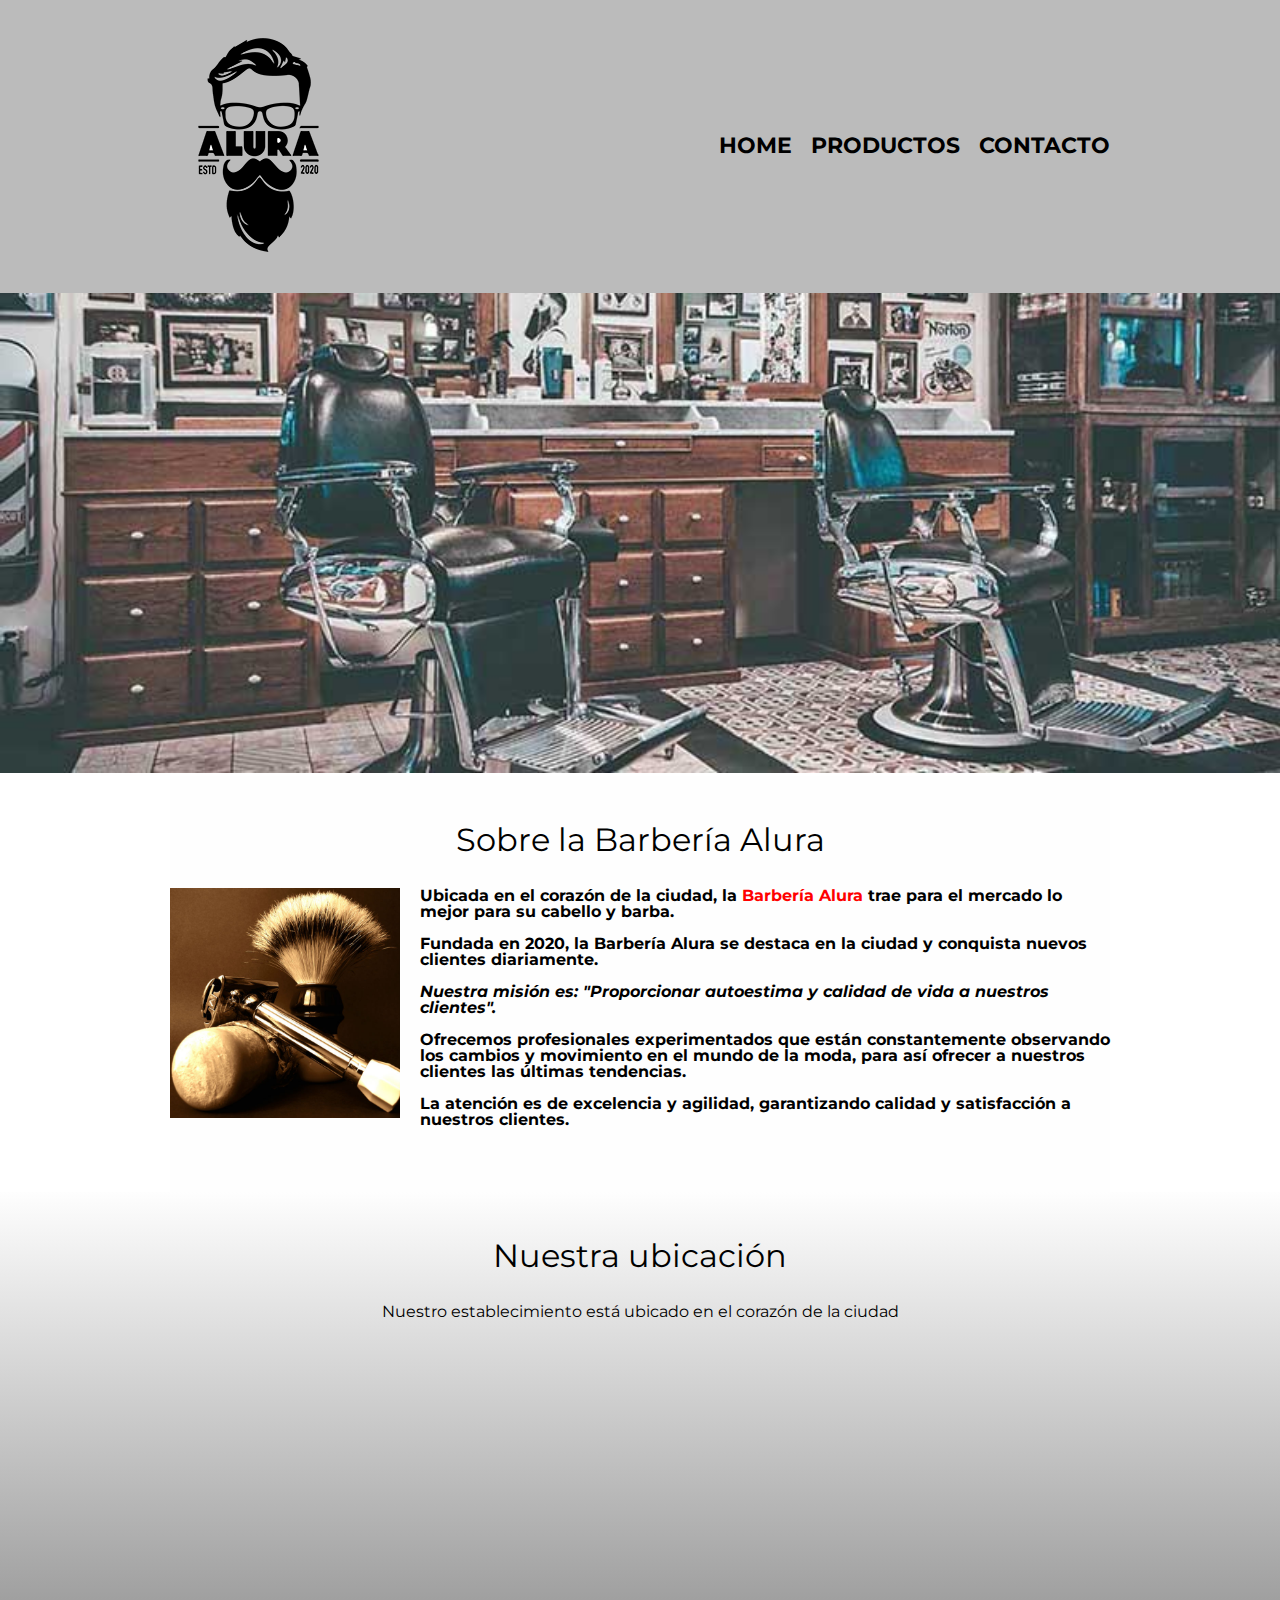
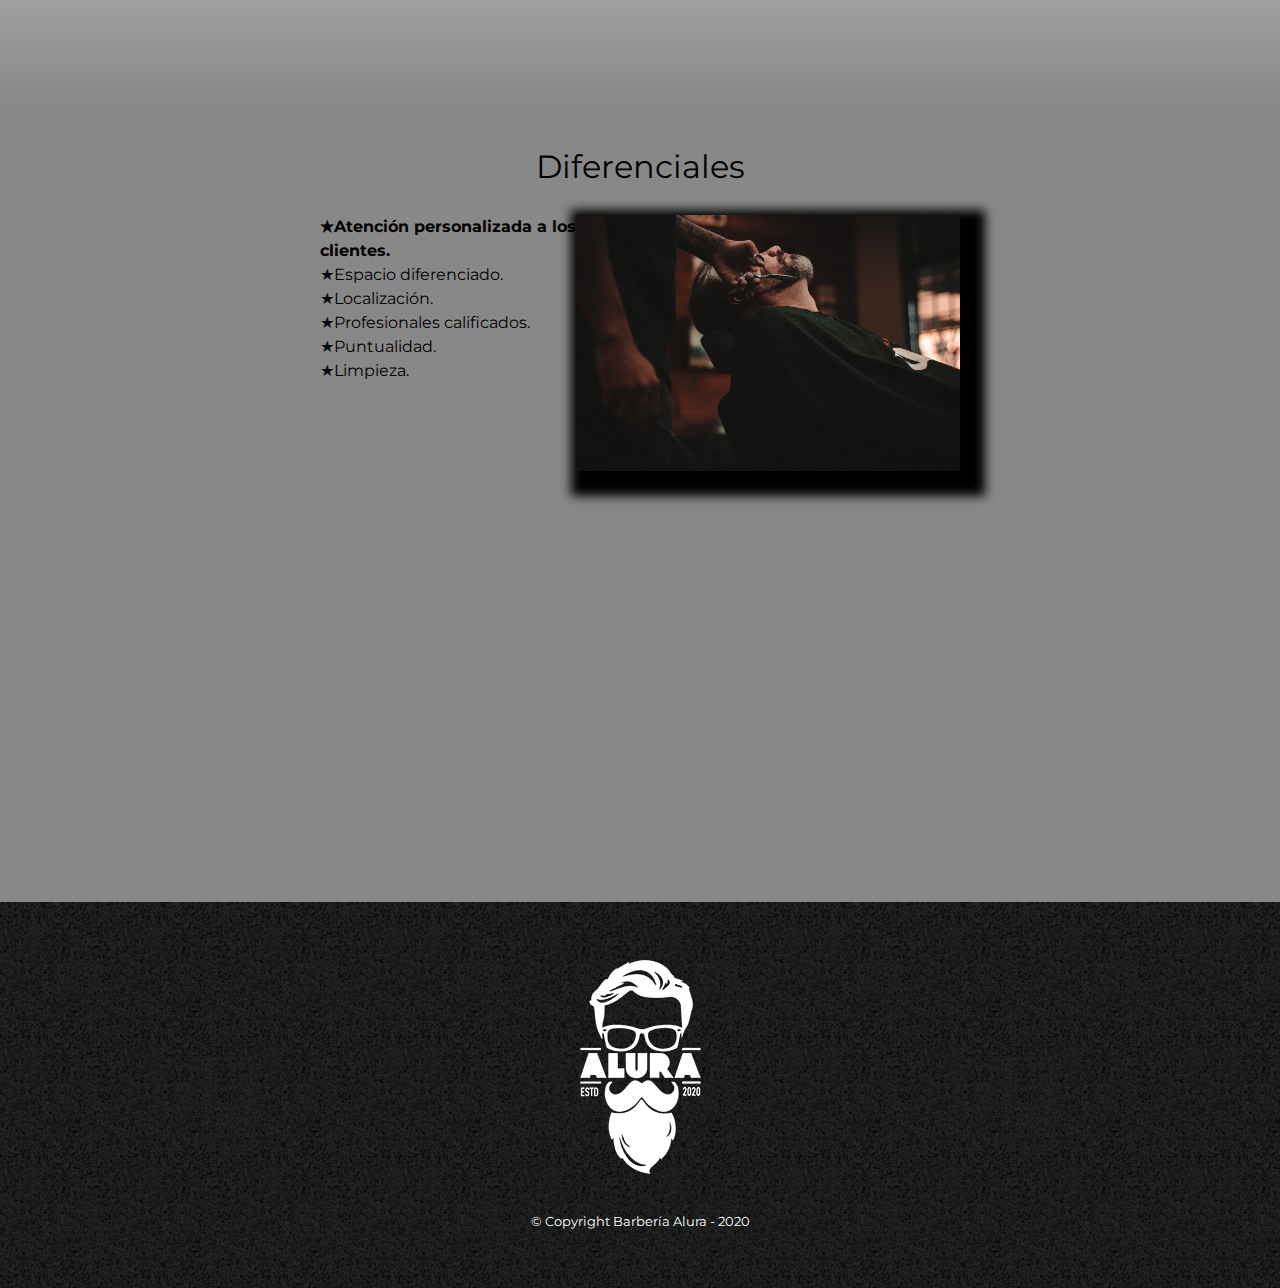
<file: index.html>
<!DOCTYPE html>

<html lang="es">
    <head>
        <meta charset="UTF-8">
        <meta name="viewport" content="width=device-width">
        <title>Barbería Alura</title>
        <link rel="stylesheet" href="reset.css">
        <link rel="stylesheet" href="style.css">
        <link rel="preconnect" href="https://fonts.googleapis.com"><link rel="preconnect" href="https://fonts.gstatic.com" crossorigin><link href="https://fonts.googleapis.com/css2?family=Dancing+Script:wght@700&family=EB+Garamond&family=Josefin+Sans:ital,wght@1,100&family=La+Belle+Aurore&family=Lobster&family=Lobster+Two:ital,wght@1,700&family=Montserrat:wght@300&family=Unbounded:wght@200&display=swap" rel="stylesheet">

    </head>
<!-- prueba de edicion otro usuario(Ana) -->
<!-- espero que funcione -->
    <body>
        
            <header>
                <div class ="caja">
                    <h1><img src="imagenes/logo.png"></h1>
                        <nav>
                            <ul>
                                <li><a href="index.html">Home</a></li>
                                <li><a href="productos.html">Productos</a></li>
                                <li><a href="contacto.html">Contacto</a></li>
                            </ul>
                        </nav>
                </div>
            </header>
        

        <img class="banner" src="banner/banner.jpg">

        <main>

            <section class="principal">

                <h2 class="titulo-principal"> Sobre la Barbería Alura</h2>

                <img class="utensillos" src="imagenes/utensilios.jpg" alt="Utensillos de un barbero">

                <p class="parrafo">Ubicada en el corazón de la ciudad, la <strong>Barbería Alura</strong> trae para el mercado lo mejor para su cabello y barba.<br><br>Fundada en 2020, la Barbería Alura se destaca en la ciudad y conquista nuevos clientes diariamente.</p>
    
                <p id="mision"><em>Nuestra misión es:<strong> "Proporcionar autoestima y calidad de vida a nuestros clientes".</strong></em></p>
    
                <p class="parrafo">Ofrecemos profesionales experimentados que están constantemente observando los cambios y movimiento  en el mundo de la moda, para así ofrecer a nuestros clientes las últimas tendencias. <br><br>La atención es de excelencia y agilidad, garantizando calidad y satisfacción a nuestros clientes.</p>

            </section>

            <section class="mapa">
                <h3 class="titulo-principal">Nuestra ubicación</h3>
                <p>Nuestro establecimiento está ubicado en el corazón de la ciudad</p>
                
                <div class="mapa-contenido">
                    <iframe src="https://www.google.com/maps/embed?pb=!1m18!1m12!1m3!1d3656.449977466507!2d-46.63452058497737!3d-23.588189868468845!2m3!1f0!2f0!3f0!3m2!1i1024!2i768!4f13.1!3m3!1m2!1s0x94ce5a2b2ed7f3a1%3A0xab35da2f5ca62674!2sCaelum%20-%20Education%20and%20Innovation!5e0!3m2!1ses-419!2sar!4v1672969354371!5m2!1ses-419!2sar" width="100%" height="300" style="border:0;" allowfullscreen="" loading="lazy" referrerpolicy="no-referrer-when-downgrade"></iframe>
                </div>

            </section>

            <section class="diferenciales">

             <h3 class="titulo-principal">Diferenciales</h3>

                <div class="contenido-diferenciales">
                    <ul class="lista-diferenciales">
                         <li class="items">Atención personalizada a los clientes.</li>
                         <li class="items">Espacio diferenciado.</li>
                         <li class="items">Localización.</li>
                         <li class="items">Profesionales calificados.</li>
                         <li class="items">Puntualidad.</li>
                         <li class="items">Limpieza.</li>
                    </ul><img src="diferenciales/diferenciales.jpg" class = "imagen-diferenciales">
                </div>

                <div class="video">

                     <iframe width="100%"auto height="315" src="https://www.youtube.com/embed/wcVVXUV0YUY" title="YouTube video player" frameborder="0" allow="accelerometer; autoplay; clipboard-write; encrypted-media; gyroscope; picture-in-picture; web-share" allowfullscreen></iframe>
                </div>

            </section>
        </main>

        <footer>
            <img src="imagenes/logo-blanco.png">
            <p class="copyright">&copy Copyright Barbería Alura - 2020</p>
        </footer>


    </body>
    
</html>
</file>
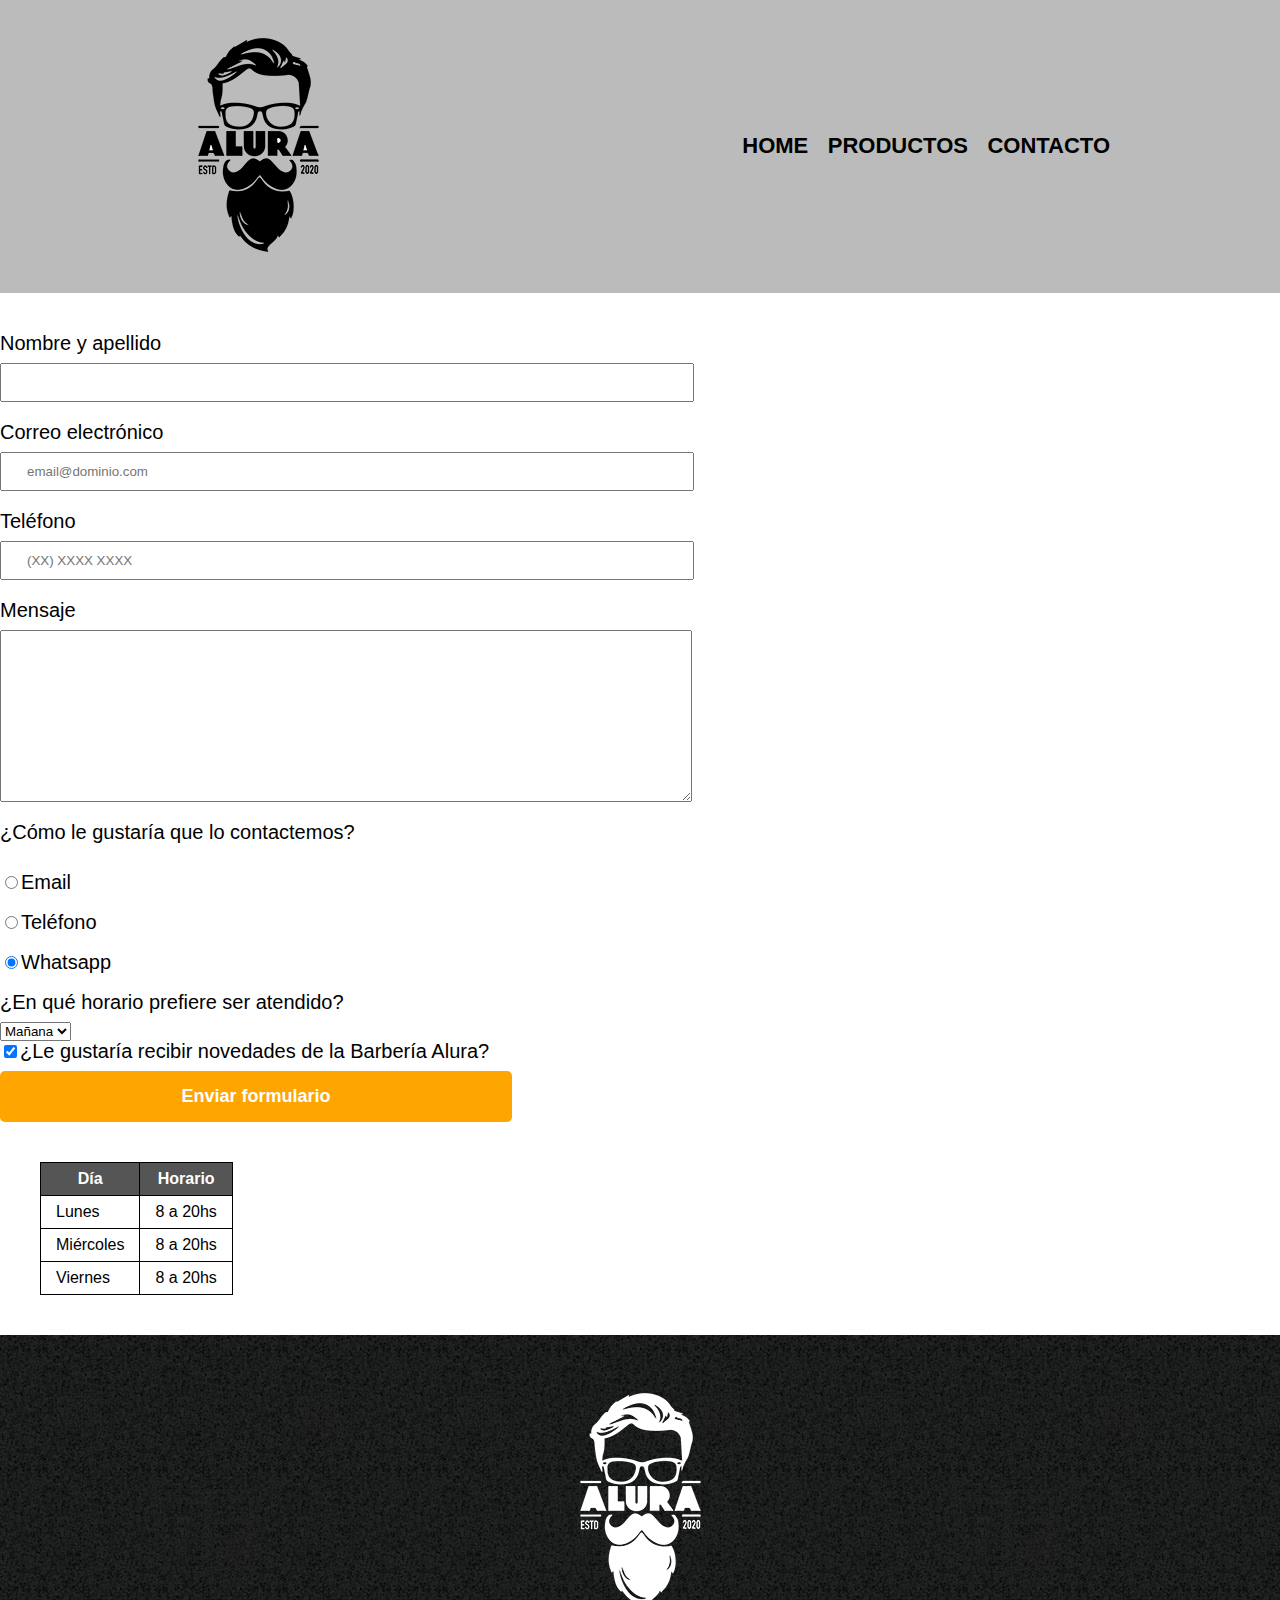
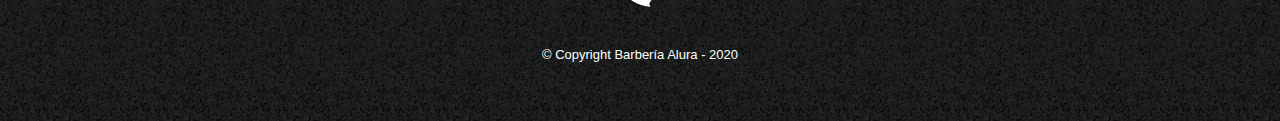
<file: contacto.html>
<!DOCTYPE html>

<html>
    <head>
        <meta charset="UTF-8">
        <title>Contacto - Barbería Alura</title>
        <link rel="stylesheet" href="reset.css">
        <link rel="stylesheet" href="style.css">
    </head>

    <body>
        <header>
            <div class ="caja">
                <h1><img src="imagenes/logo.png" alt="Logo de la Barbería Alura"></h1>
                    <nav>
                        <ul>
                            <li><a href="index.html">Home</a></li>
                            <li><a href="productos.html">Productos</a></li>
                            <li><a href="contacto.html">Contacto</a></li>
                        </ul>
                    </nav>
            </div>
        </header>

        <main>
            <form>
               
                <label for="nombreApellido">Nombre y apellido</label>
                <input type="text" id="nombreApellido" class="input-padron" required>

                <label for="correoElectronico">Correo electrónico</label>
                <input type="email" id="correoElectronico" class="input-padron" required placeholder="email@dominio.com">

                <label for="telefono">Teléfono</label>
                <input type="tel" id="telefono" class="input-padron" required placeholder="(XX) XXXX XXXX">

                <label for="mensaje">Mensaje</label>
                <textarea cols="70" rows="10" id="mensaje" class="input-padron" required></textarea>

                <fieldset>
                    <legend>¿Cómo le gustaría que lo contactemos?</legend>

                    <label class="checkbox" for="radio-email"><input type="radio" name="contacto" value="email" id="radio-email">Email</label>

                    <label class="checkbox" for="radio-telefono"><input type="radio" name="contacto" value="telefono" id="radio-telefono">Teléfono</label>

                    <label class="checkbox" for="radio-whatsapp"><input type="radio" name="contacto" value="whatsapp" id="radio-whatsapp" checked>Whatsapp</label>
                </fieldset>    

                <fieldset>
                    <legend>¿En qué horario prefiere ser atendido?</legend>
                        <select>
                            <option>Mañana</option>
                            <option>Tarde</option>
                            <option>Noche</option>
                        </select>
                </fieldset>

                    <label><input type="checkbox" checked>¿Le gustaría recibir novedades de la Barbería Alura?</label>
                    <input type="submit" value="Enviar formulario" class="enviar">
            </form>

            <table>
                <thead>
                     <tr>
                         <th>Día</th>
                         <th>Horario</th>
                     </tr>
                </thead>

                <tboby>
                    <tr>
                         <td>Lunes</td>
                         <td>8 a 20hs</td>
                    </tr>

                    <tr>
                         <td>Miércoles</td>
                         <td>8 a 20hs</td>
                    </tr>

                    <tr>
                        <td>Viernes</td>
                        <td>8 a 20hs</td>
                    </tr>
                </tboby>

            </table>

        </main>

        <footer>
            <img src="imagenes/logo-blanco.png" alt="Logo de la Barbería Alura">
            <p class="copyright">&copy Copyright Barbería Alura - 2020</p>
        </footer>
    </body>
</html>
</file>
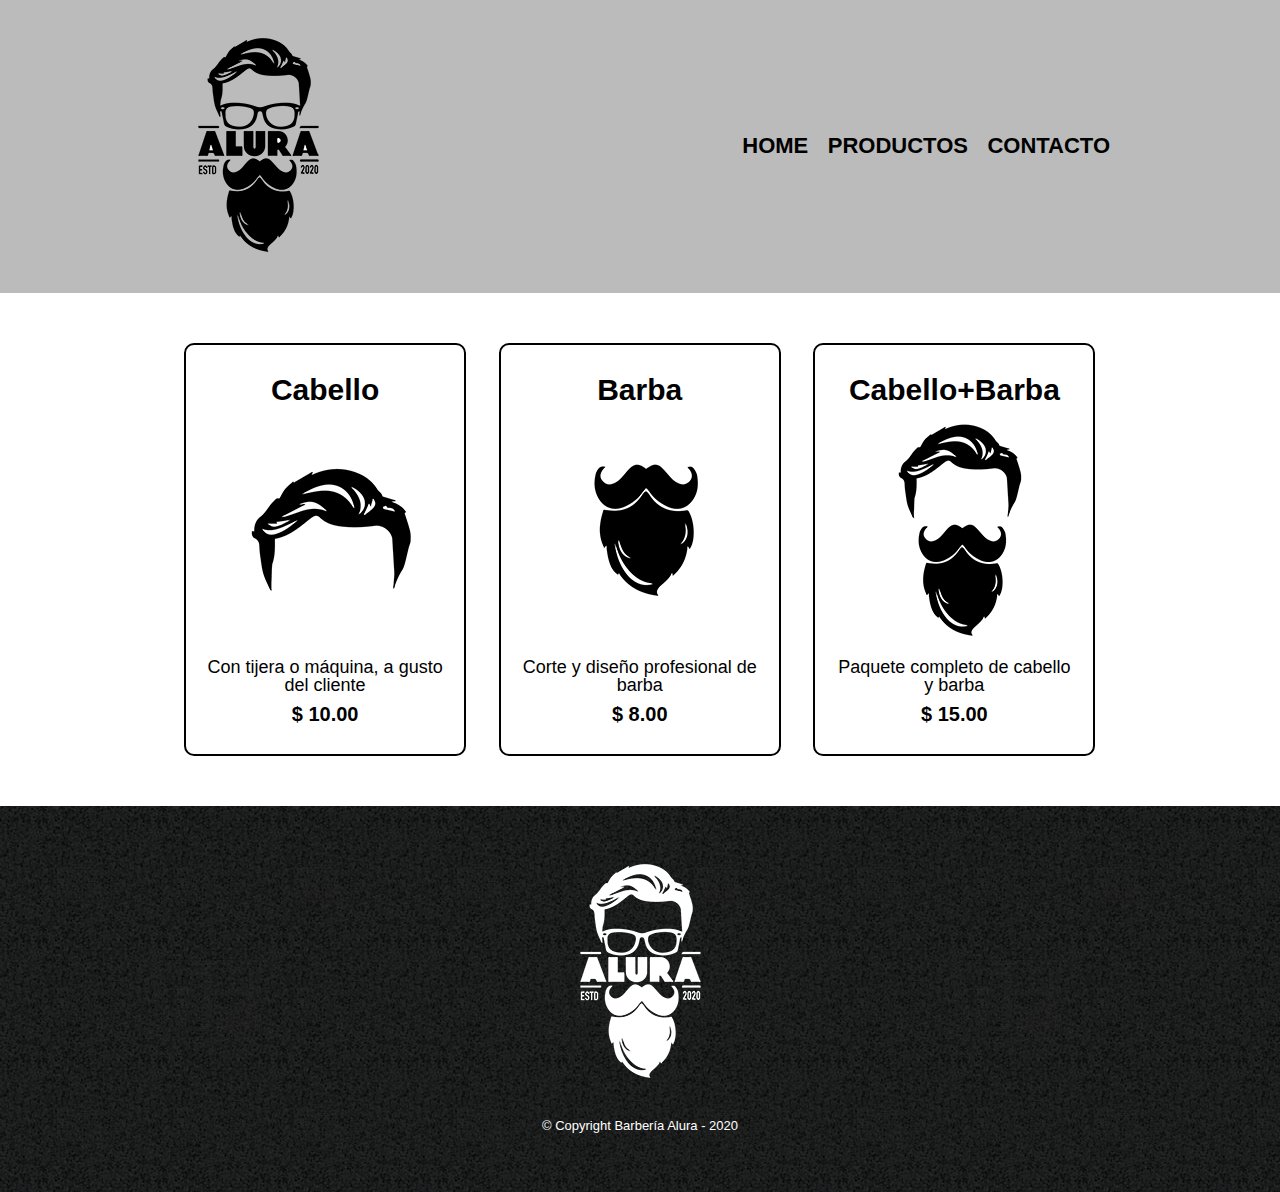
<file: productos.html>
<!DOCTYPE html>

<html>
    <head>
        <meta charset="UTF-8">
        <title>Productos - Barbería Alura</title>
        <link rel="stylesheet" href="reset.css">
        <link rel="stylesheet" href="style.css">
    </head>

    <body>
        <header>
            <div class ="caja">
                <h1><img src="imagenes/logo.png"></h1>
                    <nav>
                        <ul>
                            <li><a href="index.html">Home</a></li>
                            <li><a href="productos.html">Productos</a></li>
                            <li><a href="contacto.html">Contacto</a></li>
                        </ul>
                    </nav>
            </div>
        </header>

        <main>
            <ul class="productos">
                <li>
                    <h2>Cabello</h2>
                    <img src="imagenes/cabello.jpg">
                    <p class="productoDescripcion">Con tijera o máquina, a gusto del cliente</p>
                    <p class="productoPrecio">$ 10.00</p>
                </li>
                <li>
                    <h2>Barba</h2>
                    <img src="imagenes/barba.jpg">
                    <p class="productoDescripcion">Corte y diseño profesional de barba</p>
                    <p class="productoPrecio">$ 8.00</p>
                </li>
                <li>
                    <h2>Cabello+Barba</h2>
                    <img src="imagenes/cabello+barba.jpg">
                    <p class="productoDescripcion">Paquete completo de cabello y barba</p>
                    <p class="productoPrecio">$ 15.00</p>
                </li>
            </ul>
        </main>

        <footer>
            <img src="imagenes/logo-blanco.png">
            <p class="copyright">&copy Copyright Barbería Alura - 2020</p>
        </footer>
    </body>
</html>
</file>
<file: style.css>
body {
    font-family: 'Montserrat', sans-serif;
}

header{
    background-color: #BBBBBB;
    padding: 20px 0;
    
}

.caja{
    width: 940px;
    position: relative;
    margin: 0 auto;
}
nav{
    position:absolute;
    top:115px;
    right: 0;
}
nav li{
    display: inline;
    margin: 0 0 0 15px;
}

nav a{
    text-transform: uppercase;
    color: black;
    font-weight: bold;
    font-size: 22px;
    text-decoration: none;
}

nav a:hover{
    color: #c78c19;
    text-decoration: underline;
}

.productos{
    width: 940px;
    margin: 0 auto;
    padding:50px
}
.productos li{
    display: inline-block;
    text-align: center;
    width: 30%;
    vertical-align: top;
    margin: 0 1.5%;
    padding: 30px 20px;
    box-sizing: border-box;
    border: 2px solid black;
    border-radius:  10px;
}

.productos li:hover{
   border-color: #c78c19;
}

.productos li:active{
    border-color: #088c19;
}

.productos h2{
    font-size: 30px;
    font-weight: bold;
}

.productos li:hover h2{
    font-size: 33px;
}

.productoDescripcion{
    font-size: 18px;
}

.productoPrecio{
    font-size: 20px;
    font-weight: bold;
    margin-top: 10px;
}

footer {
    padding: 40px;
    text-align: center;
    background: url(imagenes/bg.jpg);
}

.copyright{
    color: white;
    font-size: 13px;
    margin: 20px
}

form {
    margin: 40px 0;
}

form label, form legend{
    display: block;
    font-size: 20px;
    margin: 0 0 10px;
}

.input-padron{
    display: block;
    margin: 0 0 20px;
    padding: 10px 25px;
    width: 50%;
}

.checkbox{
    margin: 20px 0px;
}

.enviar{
    width: 40%;
    padding: 15px 0px;
    font-size: 18px;
    font-weight: bold;
    color: white;
    background: orange;
    border:none;
    border-radius: 5px;
    transition: 1s all; 
    cursor:pointer;
}

.enviar:hover{
    background: green;
    transform: scale(1.1);
}

table{
    margin:40px 40px;
}

thead{
    background:#555555;
    color:white;
    font-weight: bold;
}

td, th{
    border: 1px solid black;
    padding: 8px 15px;
}

/* CSS para nuestra HOME */

.banner {
    width: 100%;
}

.principal{
    padding: 3em 0;
    background: #FEFEFE;
    width: 940px;
    margin: 0 auto;
}

.titulo-principal{
    text-align: center;
    font-size: 2em;
    margin:0 0 1em;
    clear:left;
    
    
}

.principal p{
    font-weight: bold;
    margin: 0 0 1em;

}

.parrafo strong{
    font-weight: bold;
    color:red;
}

.principal em{
    font-style:italic;
}

.utensillos{
   margin: 0 20px 20px 0;
    width: 230px;
    float: left;
}

.mapa{
    padding: 3em 0;
    background: linear-gradient(#fefefe,#888888);
}

.mapa p{
    margin:0 0 2em;
    text-align: center;
}

.mapa-contenido{
    width: 940px;
    margin:0 auto;
}

.diferenciales{
    padding: 3em 0;
    background: #888888;
  
}

.contenido-diferenciales{
    width: 640px;
    margin:0 auto;
}

.lista-diferenciales{
    width: 40%;
    display: inline-block;
    vertical-align: top;
}

.items{
    line-height: 1.5;
}

.items:before{
    content:"★"
}

.items:first-child{
    font-weight: bold;
}

.imagen-diferenciales{
    width: 60%;
    transition: 400ms;
    box-shadow: 10px 10px 10px 15px black;
    
}

.imagen-diferenciales:hover{
    opacity: 30%;

}

.video{
    padding: 15px;
    width: 560px;
    margin: 1em auto;
}

@media screen and (max-width:480px){
    h1{
        text-align: center;
    }
    nav{
        position: static;
    }
    
    .caja, .principal, .mapa-contenido, .contenido-diferenciales, .video{
        width:auto;
    }

    .lista-diferenciales, .imagen-diferenciales{
        width: 100%;
    }
}
</file>
